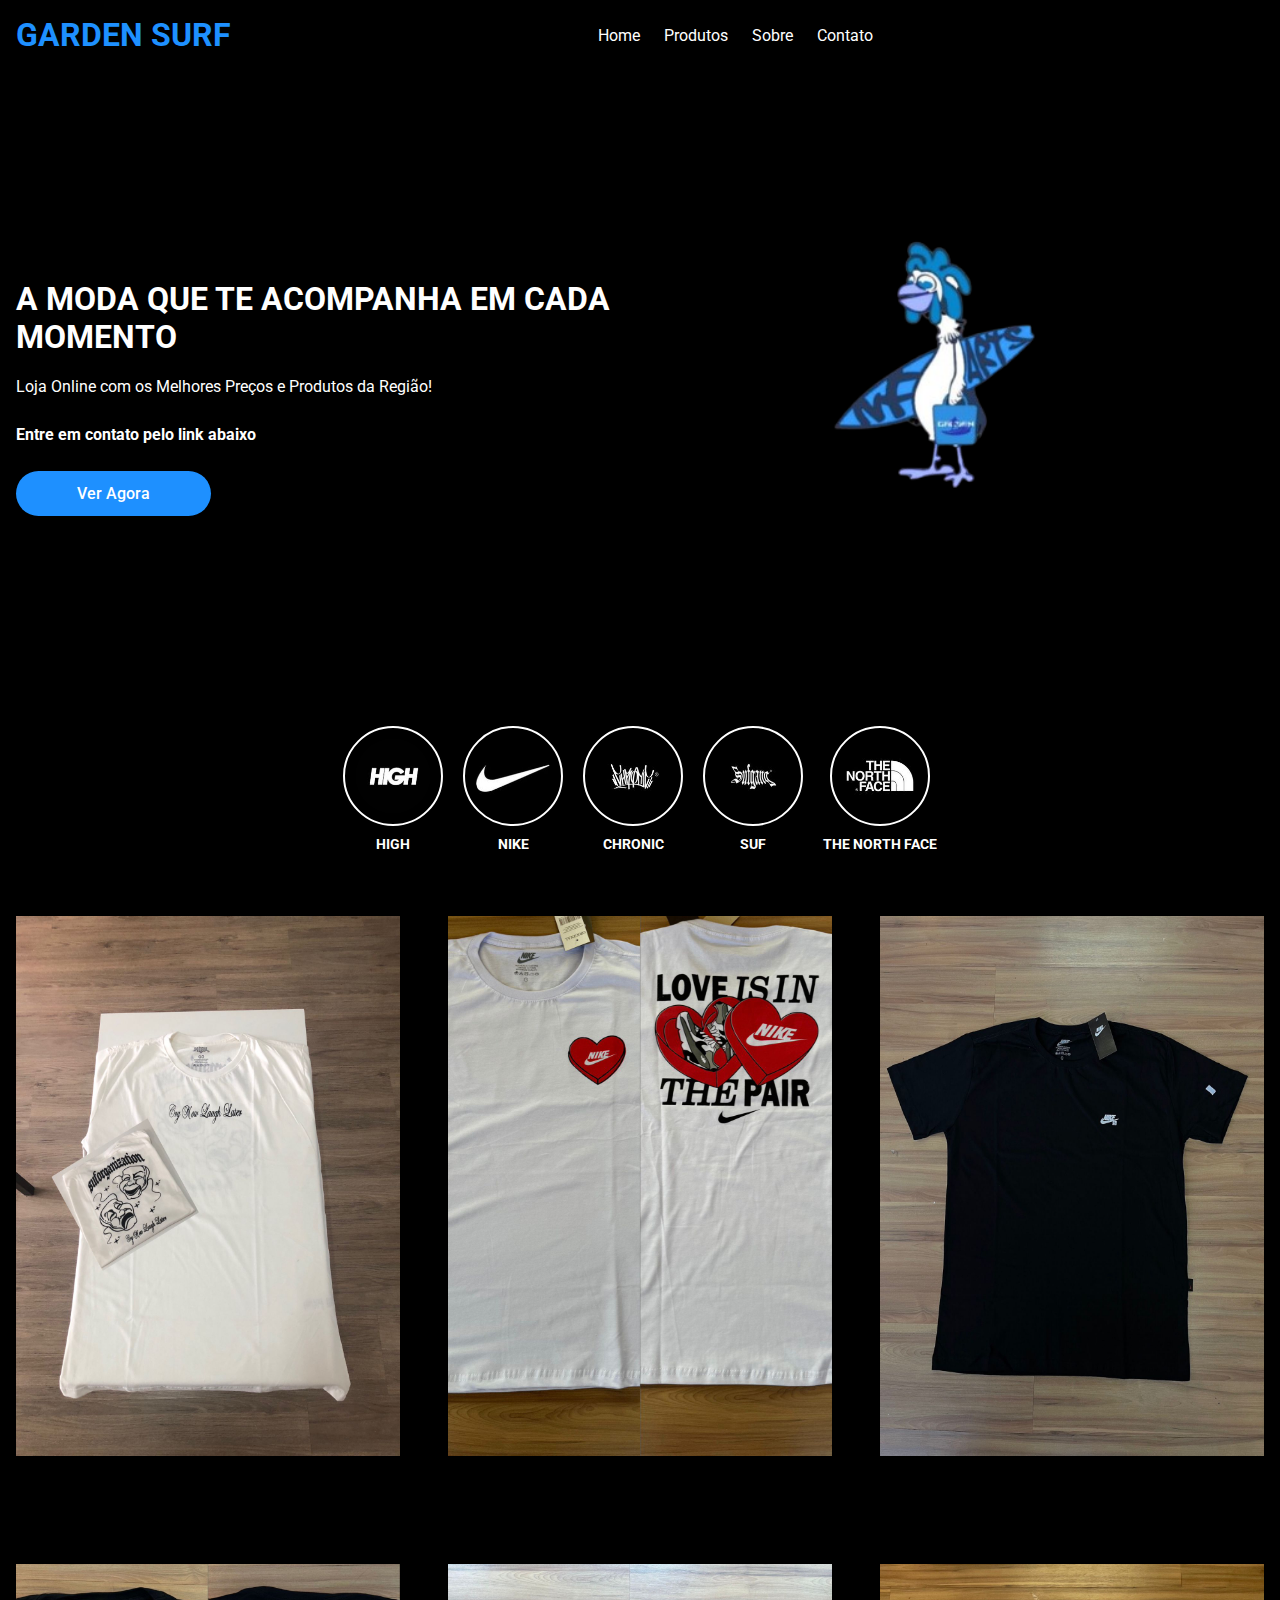
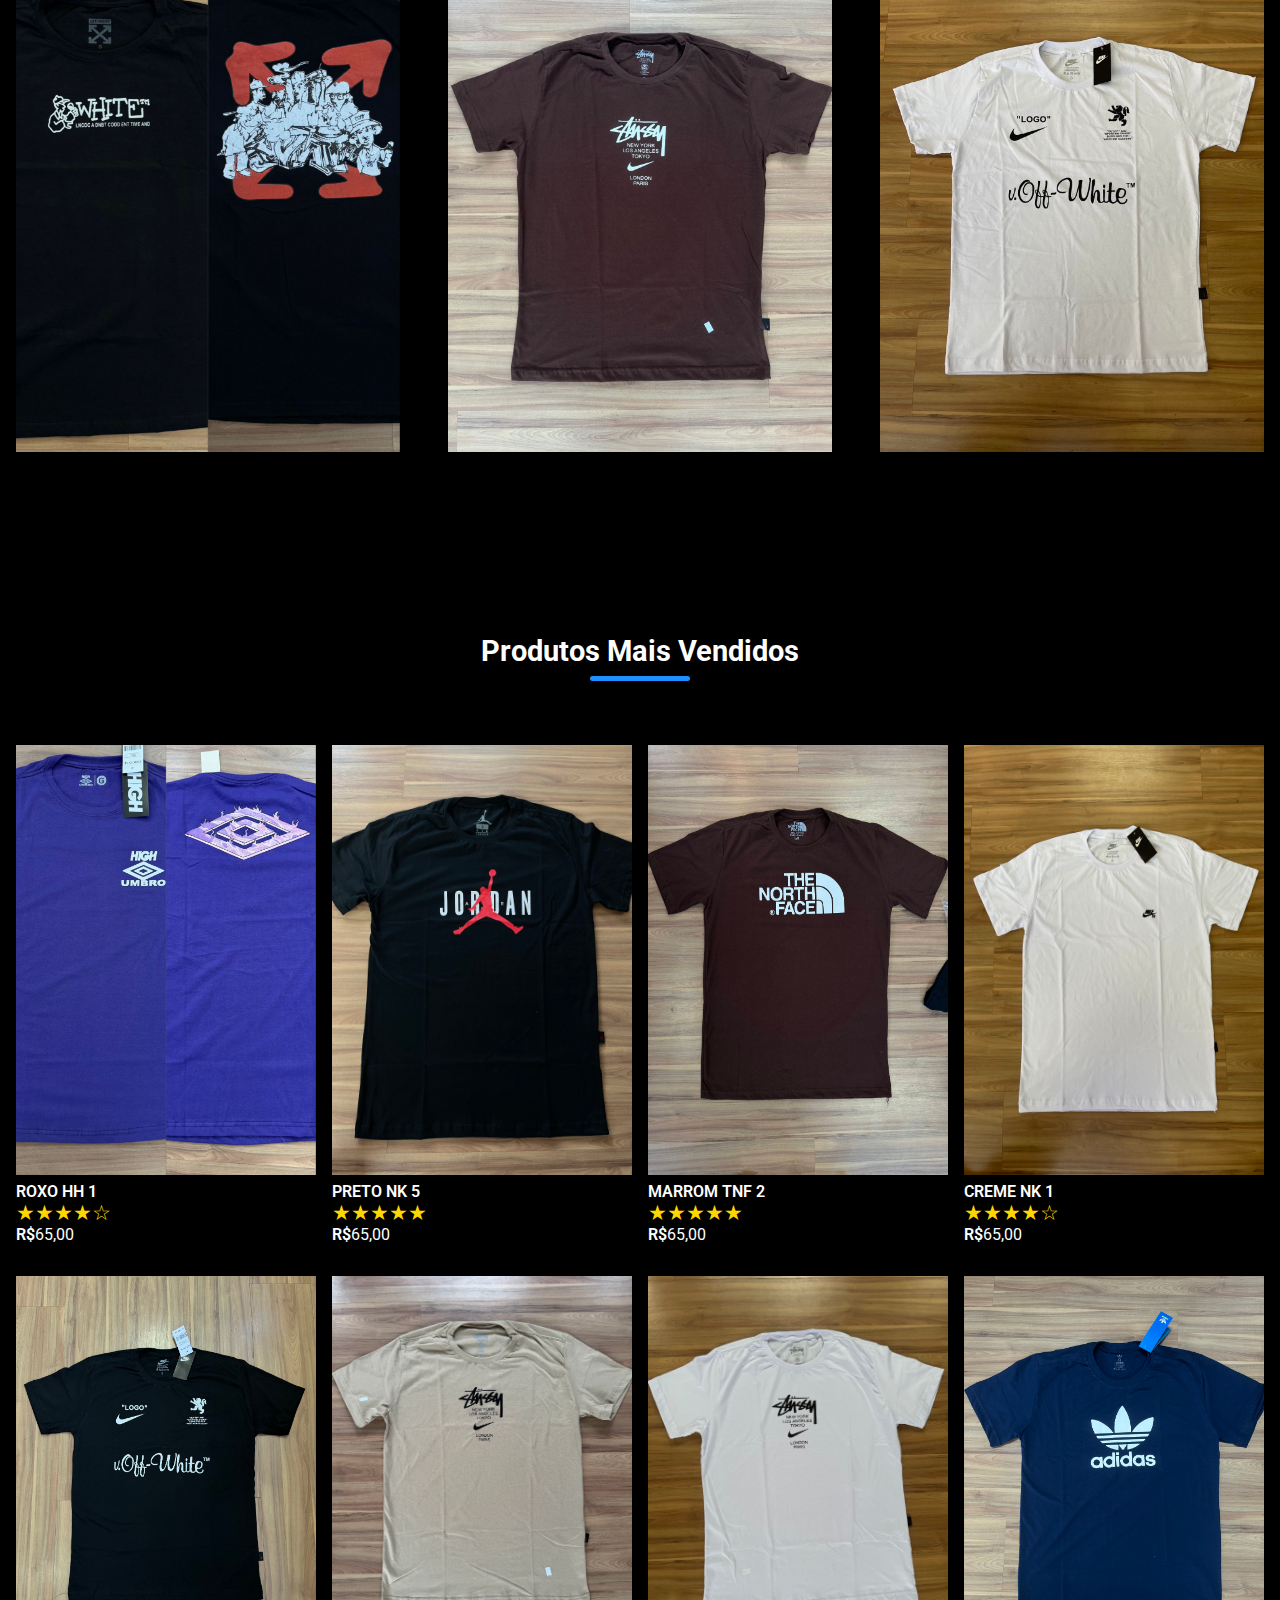
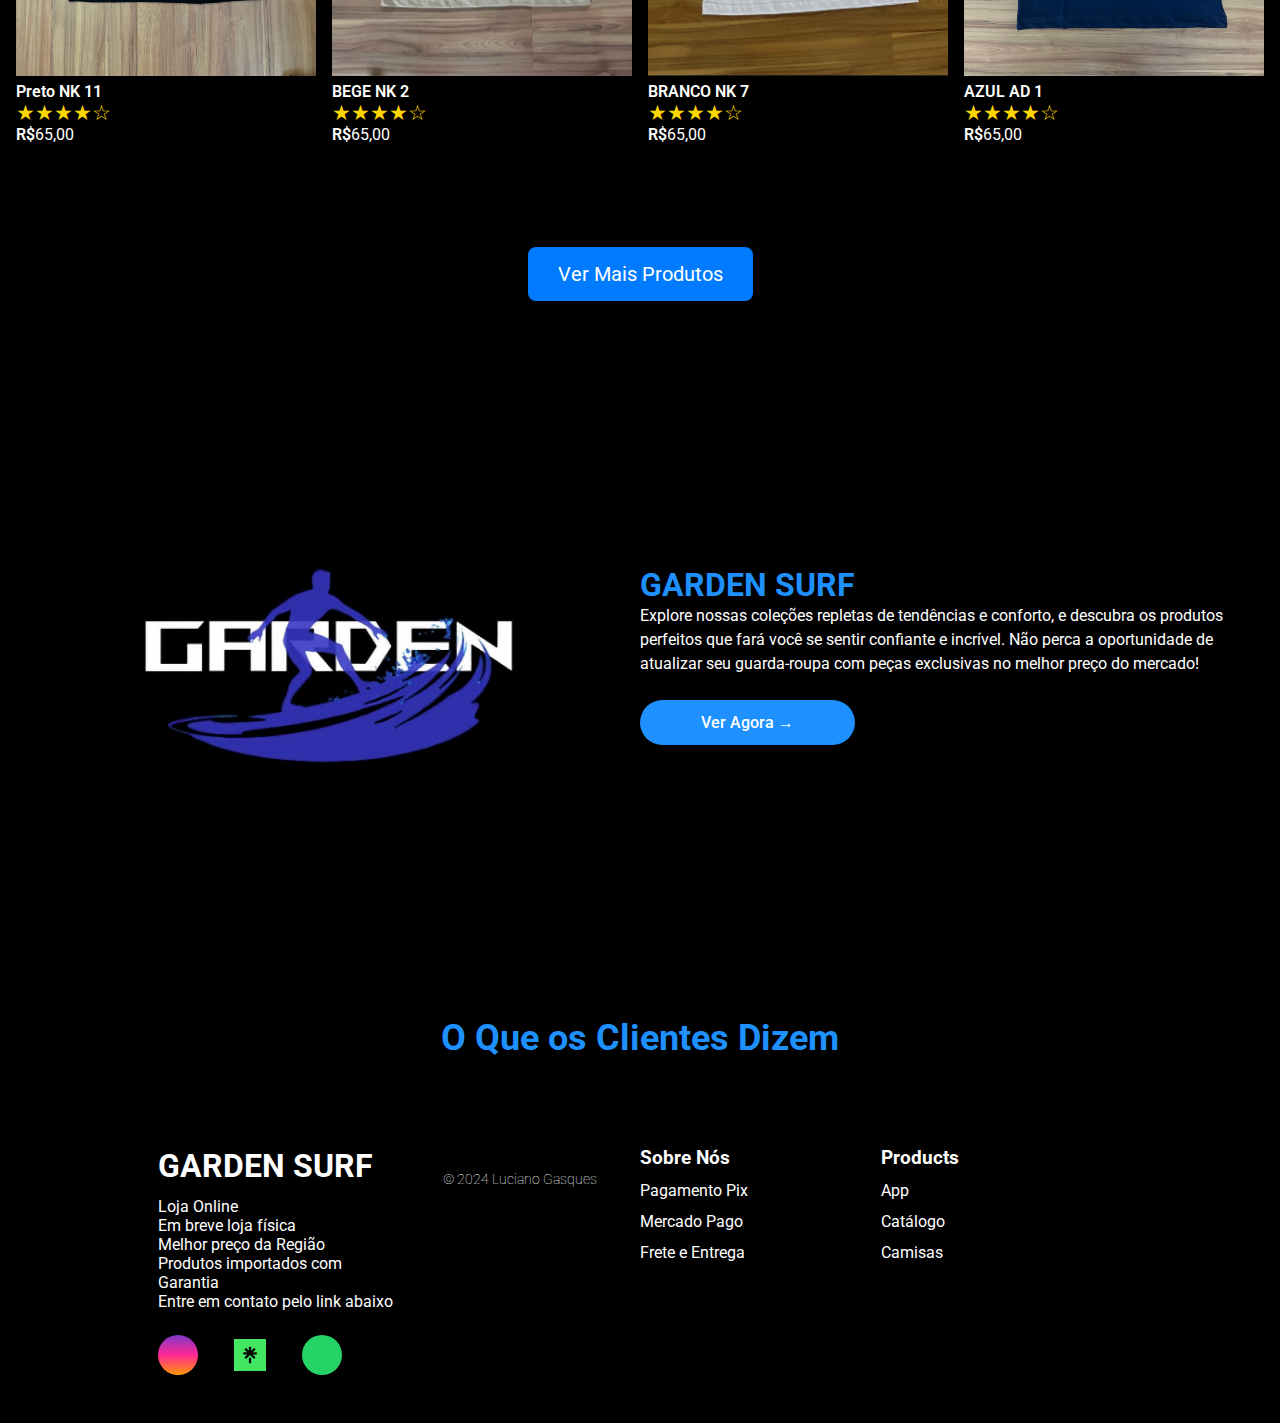
<file: index.html>
<!DOCTYPE html>
<html lang="pt-br">
<head>
    <meta charset="UTF-8">
    <meta http-equiv="X-UA-Compatible" content="IE=edge" />
    <meta name="viewport" content="width=device-width, initial-scale=1.0">
    <title>GARDEN SURF</title>
    <link rel="stylesheet" href="./css/style.css">
    <link rel="preconnect" href="https://fonts.googleapis.com">
    <link rel="preconnect" href="https://fonts.gstatic.com" crossorigin>
    <link href="https://fonts.googleapis.com/css2?family=Roboto:ital,wght@0,100;0,300;0,400;0,500;0,700;0,900;1,100;1,300;1,400;1,500;1,700;1,900&display=swap" rel="stylesheet">
    <link rel="stylesheet" href="https://cdnjs.cloudflare.com/ajax/libs/font-awesome/6.6.0/css/all.min.css" integrity="sha512-Kc323vGBEqzTmouAECnVceyQqyqdsSiqLQISBL29aUW4U/M7pSPA/gEUZQqv1cwx4OnYxTxve5UMg5GT6L4JJg==" crossorigin="anonymous" referrerpolicy="no-referrer" />
    <link rel="stylesheet" href="https://cdnjs.cloudflare.com/ajax/libs/OwlCarousel2/2.3.4/assets/owl.carousel.min.css" integrity="sha512-tS3S5qG0BlhnQROyJXvNjeEM4UpMXHrQfTGmbQ1gKmelCxlSEBUaxhRBj/EFTzpbP4RVSrpEikbmdJobCvhE3g==" crossorigin="anonymous" referrerpolicy="no-referrer" />
    <link rel="stylesheet" href="https://cdnjs.cloudflare.com/ajax/libs/OwlCarousel2/2.3.4/assets/owl.theme.default.min.css" integrity="sha512-sMXtMNL1zRzolHYKEujM2AqCLUR9F2C4/05cdbxjjLSRvMQIciEPCQZo++nk7go3BtSuK9kfa/s+a4f4i5pLkw==" crossorigin="anonymous" referrerpolicy="no-referrer" />
</head>
<body>
    <div class="navbar">
        <div class="header-inner-content">
            <h1 class="logo">GARDEN SURF</h1>
            <nav>
             <ul>
                <li>Home</li>
                <li>Produtos</li>
                <li>Sobre</li>
                <li>Contato</li>
             </ul>
            </nav>
            <div class="nav-icon-container">
                <img src="./images/menu.png" class="menu-button" />
            </div>
        </div>
    </div>

    <header>
        <div class="header-inner-content">
            <div class="header-bottom-side">
             <div class="header-bottom-side-left">
                <h1>A MODA QUE TE ACOMPANHA EM CADA MOMENTO</h1>
                      <br>
                 <p>Loja Online com os Melhores Preços e Produtos da Região!</p>
                 <p><strong>Entre em contato pelo link abaixo</strong></p>
                <a href='https://www.instagram.com/garden.surf/profilecard/?igsh=ejU1bWxuODhmNHI4'><button>Ver Agora</button></a>
             </div>
              <div class="header-bottom-side-right">
                <img src="./images/Design_sem_nome__2_-removebg-preview.png"/>
              </div>
          </div>    
        </div>
    </header>

  


</head>
<body>
    <div class="icon-container">
        <div class="icon-item">
            <img src="./images/logohigh.jpg" alt="High">
            <p>HIGH</p>
        </div>
        <div class="icon-item">
            <img src="./images/logonike.jpg" alt="Nike">
            <p>NIKE</p>
        </div>
        <div class="icon-item">
            <img src="./images/logochronic.jpg" alt="Chronic">
            <p>CHRONIC</p>
        </div>
        <div class="icon-item">
            <img src="./images/logosuf.jpg" alt="Suf">
            <p>SUF</p>
        </div>
        <div class="icon-item">
            <img src="./images/logothenorthface.jpg" alt="The North Face">
            <p>THE NORTH FACE</p>
        </div>
    </div>
</body>


    <!-- Main Content -->
    
    <main>
       <div class="black-background">
            <div class="page-inner-content">
                <div class="cols cols-3">
                    <img src="./images/camisa1.jpg"  alt="" width="90%" height="90%">
                      
                    <img src="./images/camisa2.jpg" alt="" width="90%" height="90%">
                    
                    <img src="./images/camisa3.jpg" alt="" width="90%" height="90%">
                    
                    <img src="./images/camisa4.jpg" alt="" width="90%" height="90%">
                    
                    <img src="./images/camisa5.jpg" alt="" width="90%" height="90%">
                   
                    <img src="./images/camisa6.jpg" alt="" width="90%" height="90%">
                    
                </div>
            </div>
        </div>

        <div>
            <div class="page-inner-content">
                <div id="products-list"></div>
                <h3 class="section-title">Produtos Mais Vendidos</h3>
                <div class="subtitle-underline"></div>
                <div class="cols cols-4">
                    <div class="product">
                        <img src="./images/camisa7.jpg" alt="" />
                        <p class="product-name">ROXO HH 1</p>
                        <p class="rate">&#9733;&#9733;&#9733;&#9733;&#9734;</p>
                        <p class="product-price"><span>R$</span>65,00</p>
                        
                    </div>
                    <div class="product">
                        <img src="./images/product1.jpg" alt="" />
                        <p class="product-name">PRETO NK 5</p>
                        <p class="rate">&#9733;&#9733;&#9733;&#9733;&#9733;</p>
                        <p class="product-price"><span>R$</span>65,00</p>
                        
                    </div>
                    <div class="product">
                        <img src="./images/product3.jpg" alt="" />
                        <p class="product-name">MARROM TNF 2</p>
                        <p class="rate">&#9733;&#9733;&#9733;&#9733;&#9733;</p>
                        <p class="product-price"><span>R$</span>65,00</p>
                        
                        
                    </div>
                    <div class="product">
                        <img src="./images/product4.jpg" alt="" />
                        <p class="product-name">CREME NK 1</p>
                        <p class="rate">&#9733;&#9733;&#9733;&#9733;&#9734;</p>
                        <p class="product-price"><span>R$</span>65,00</p>
                        
     
                    </div>
                    <div class="product">
                        <img src="./images/product17.jpg" alt="" />
                        <p class="product-name">Preto NK 11</p>
                        <p class="rate">&#9733;&#9733;&#9733;&#9733;&#9734;</p>
                        <p class="product-price"><span>R$</span>65,00</p>
                        
     
                    </div>
                    <div class="product">
                        <img src="./images/BEGE NK 2.PNG" alt="" />
                        <p class="product-name">BEGE NK 2</p>
                        <p class="rate">&#9733;&#9733;&#9733;&#9733;&#9734;</p>
                        <p class="product-price"><span>R$</span>65,00</p>
                       
     
                    </div>
                    <div class="product">
                        <img src="./images/BRANCO NK 9.PNG" alt="" />
                        <p class="product-name">BRANCO NK 7</p>
                        <p class="rate">&#9733;&#9733;&#9733;&#9733;&#9734;</p>
                        <p class="product-price"><span>R$</span>65,00</p>
                        
                    </div>
                    <div class="product">
                        <img src="./images/product6.jpg" alt="" />
                        <p class="product-name">AZUL AD 1</p>
                        <p class="rate">&#9733;&#9733;&#9733;&#9733;&#9734;</p>
                        <p class="product-price"><span>R$</span>65,00</p>
                        
                    </div>
                    
                </div>
                <div class="container">
                    <a href="./cart.html" class="ver-mais-botao">Ver Mais Produtos</a>
                </div>
            </div>
        </main>
       

            </div>
        </div>

        <div class="black-background">
            <div class="header-inner-content">
                <div class="header-bottom-side exclusive-container">
                 <div class="header-bottom-side-left">
                    <h1 class="logo">GARDEN SURF</h1>
                    <p>
                        Explore nossas coleções repletas de tendências e conforto, e descubra os produtos perfeitos que fará você se sentir confiante e incrível. Não perca a oportunidade de atualizar seu guarda-roupa com peças exclusivas no melhor preço do mercado!
                    </p>
                    <a href='https://www.instagram.com/garden.surf/?igsh=ejU1bWxuODhmNHI4"'><button>Ver Agora &#8594;</button></a>
                 </div>
                  <div class="header-bottom-side-right">
                    <img src="./images/Gardensurf.jpg" />
                  </div>
              </div>    
            </div>
        </div>
    
        
             <div class="testimonials-section">
                <!-- Section Header Starts-->
                 <section class="section-header">
                    <h1>O Que os Clientes Dizem</h1>
                 </section>
                  <!-- Section Header Ends-->

                 <!--Owl Carousel Slider Stats-->
                 <div class="owl-carousel owl-theme testimonials-container">
                    <!-- Item 1 Starts-->
                    <div class="item testimonials-container-card">
                        <main class="test-card-body">
                            <div class="quote">
                                <i class="fa fa-quote-left"></i>
                                <h2>GARDEN SURF</h2>
                            </div>
                            <p>Produto de qualidade e entrega rápida</p>
                            <div class="ratings">
                                <i class="fa-solid fa-star"></i>
                                <i class="fa-solid fa-star"></i>
                                <i class="fa-solid fa-star"></i>
                                <i class="fa-solid fa-star"></i>
                                <i class="fa-solid fa-star"></i>
                            </div>
                        </main>
                     <div class="profile">
                        <div class="profile-image">
                            <img src="./images/felipe.png" alt="">
                        </div>
                        <div class="profile-desc">
                            <span>Felipe</span>
                            <span>Description</span>
                        </div>
                     </div>
                    </div>
                    <!--Item 1 Ends-->

                    <div class="item testimonials-container-card">
                        <main class="test-card-body">
                            <div class="quote">
                                <i class="fa fa-quote-left"></i>
                                <h2>GARDEN SURF</h2>
                            </div>
                            <p>camisa boa e de qualidade só na garden 🔥👏</p>
                            <div class="ratings">
                                <i class="fa-solid fa-star"></i>
                                <i class="fa-solid fa-star"></i>
                                <i class="fa-solid fa-star"></i>
                                <i class="fa-solid fa-star"></i>
                                <i class="fa-solid fa-star"></i>
                            </div>
                        </main>
                     <div class="profile">
                        <div class="profile-image">
                            <img src="./images/Lisboa.jpg" alt="">
                        </div>
                        <div class="profile-desc">
                            <span>Lisboa</span>
                            <span>Description</span>
                        </div>
                     </div>
                    </div>

                    <div class="item testimonials-container-card">
                        <main class="test-card-body">
                            <div class="quote">
                                <i class="fa fa-quote-left"></i>
                                <h2>GARDEN SURF</h2>
                            </div>
                            <p>Camisa só da garden agora 🤯</p>
                            <div class="ratings">
                                <i class="fa-solid fa-star"></i>
                                <i class="fa-solid fa-star"></i>
                                <i class="fa-solid fa-star"></i>
                                <i class="fa-solid fa-star"></i>
                                <i class="fa-solid fa-star"></i>
                            </div>
                        </main>
                     <div class="profile">
                        <div class="profile-image">
                            <img src="./images/Brian.jpg" alt="">
                        </div>
                        <div class="profile-desc">
                            <span>Brian</span>
                            <span>Description</span>
                        </div>
                     </div>
                    </div>

            </section>

                <!--Owl Carousel Slider Ends-->

             </div>
    
    
             <footer>
                    <div id="footer_content">
                        <div id="footer_contacts">
                            <h1>GARDEN SURF</h1>
                            <p>  Loja Online
                                <br>
                                 Em breve loja física 
                                <br>
                                 Melhor preço da Região
                                <br>
                                 Produtos importados com Garantia
                                <br>
                                 Entre em contato pelo link abaixo</p>

            
                            <div id="footer_social_media">
                                <a href="https://www.instagram.com/garden.surf/?igsh=ejU1bWxuODhmNHI4" class="footer-link" id="instagram">
                                    <i class="fa-brands fa-instagram"></i>
                                </a>
            
                                <a href="https://linktr.ee/garden.surf" class="footer-link" id="linktree">
                                    <img src="./images/icon.png" alt="" width="80%" height="80%">
                                </a>
            
                                <a href="https://api.whatsapp.com/send/?phone=5519991350168&text&type=phone_number&app_absent=0" class="footer-link" id="whatsapp">
                                    <i class="fa-brands fa-whatsapp"></i>
                                </a>
                            </div>
                        </div>

                        <div id="footer_copyright">
                            &#169
                            2024 Luciano Gasques
                              </div>
        
                        
                        
                        <ul class="footer-list">
                            <li>
                                <h3>Sobre Nós</h3>
                            </li>
                            <li>
                                <a href="#" class="footer-link">Pagamento Pix</a>
                            </li>
                            <li>
                                <a href="#" class="footer-link">Mercado Pago</a>
                            </li>
                            <li>
                                <a href="#" class="footer-link">Frete e Entrega</a>
                            </li>
                        </ul>
            
                        <ul class="footer-list">
                            <li>
                                <h3>Products</h3>
                            </li>
                            <li>
                                <a href="#" class="footer-link">App</a>
                            </li>
                            <li>
                                <a href="https://drive.google.com/drive/folders/1-25vs0uGb7HpJf1IL8B4DjMYZ2KwVatR" class="footer-link">Catálogo</a>
                            </li>
                            <li>
                                <a href="#" class="footer-link">Camisas</a>
                            </li>
                        </ul>
            
    
            
    
            </footer>
        

    <script>
      const navbar = document.querySelector(".navbar");
      const menuButton = document.querySelector(".menu-button");

      menuButton.addEventListener('click', () => {
        navbar.classList.toggle("show-menu");
      });
       </script>

  
    <!-- *** JQuery Link **** -->
    <script src="https://cdnjs.cloudflare.com/ajax/libs/jquery/3.7.1/jquery.min.js" integrity="sha512-v2CJ7UaYy4JwqLDIrZUI/4hqeoQieOmAZNXBeQyjo21dadnwR+8ZaIJVT8EE2iyI61OV8e6M8PP2/4hpQINQ/g==" crossorigin="anonymous" referrerpolicy="no-referrer"></script>

    <!-- *** Ownl Js link **** -->
    <script src="https://cdnjs.cloudflare.com/ajax/libs/OwlCarousel2/2.3.4/owl.carousel.min.js" integrity="sha512-bPs7Ae6pVvhOSiIcyUClR7/q2OAsRiovw4vAkX+zJbw3ShAeeqezq50RIIcIURq7Oa20rW2n2q+fyXBNcU9lrw==" crossorigin="anonymous" referrerpolicy="no-referrer"></script>

    <!-- Link To Costum Script File-->
     <script type="text/javascript" src="./js/script.js"></script>
     <script src="./js/script.js"></script>
   </body>
</html>
</file>
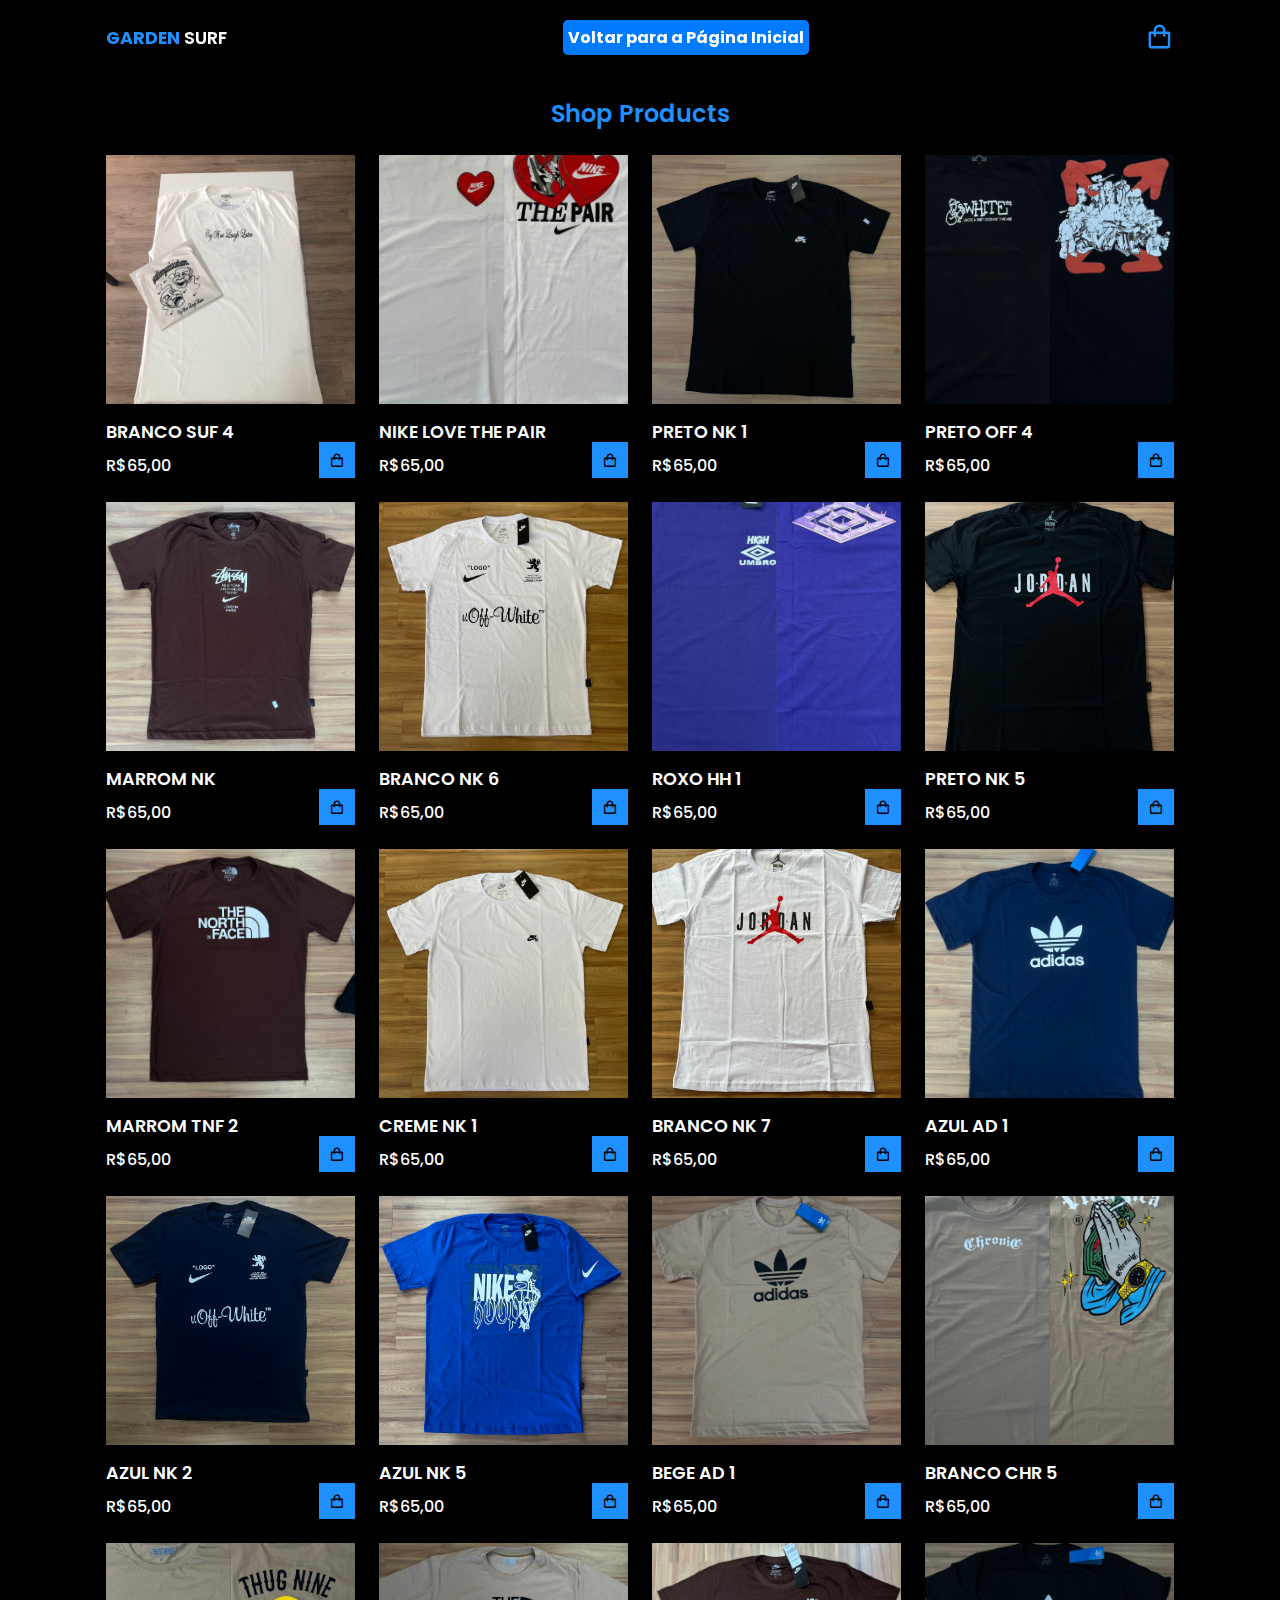
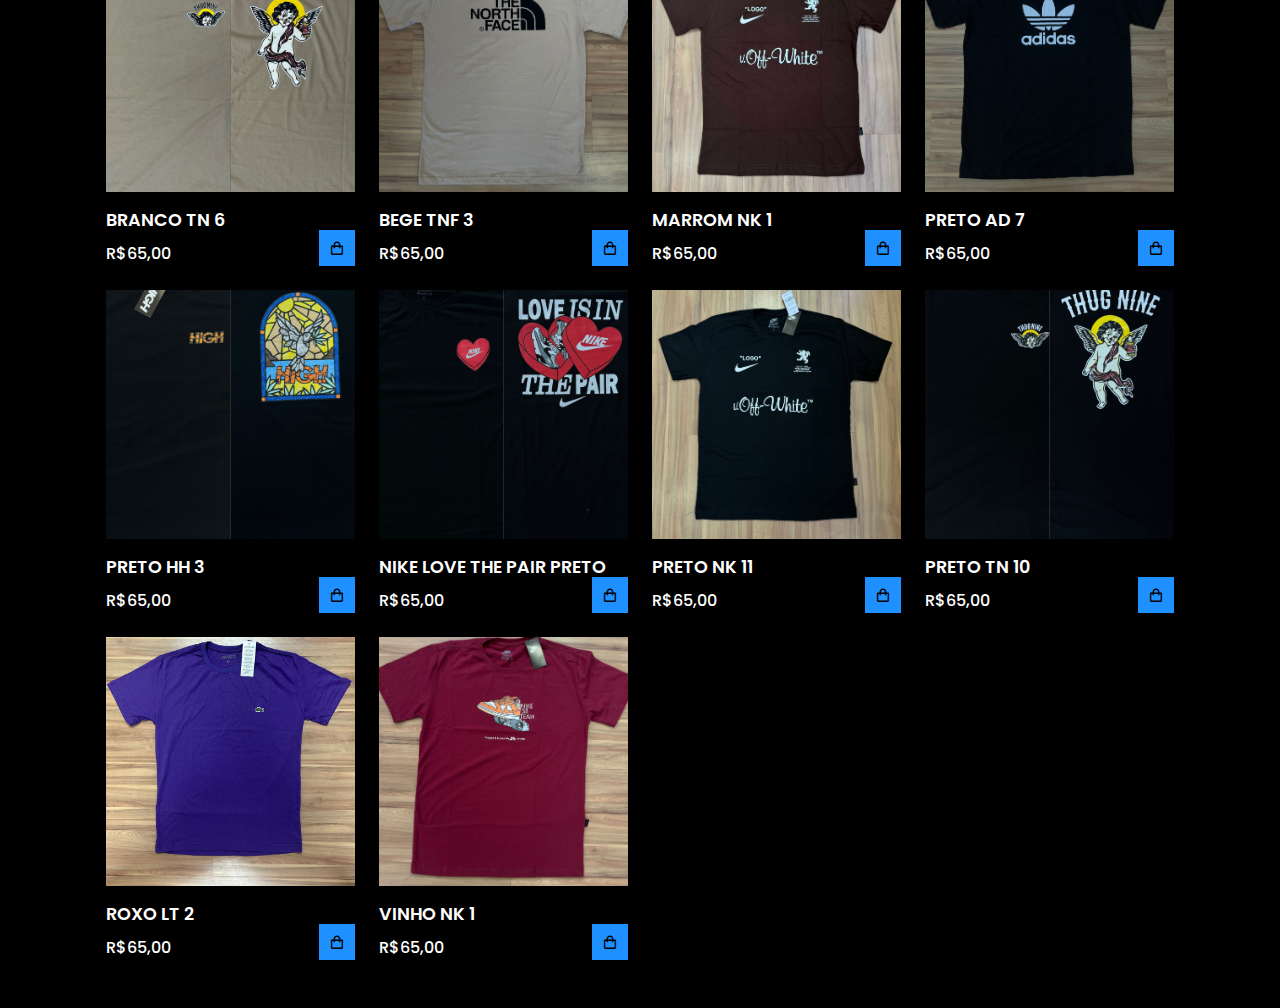
<file: cart.html>
<!DOCTYPE html>
<html lang="pt-br">

<head>
    <meta charset="UTF-8">
    <meta http-equiv="X-UA-Compatible" content="IE=edge">
    <meta name="viewport" content="width=device-width, initial-scale=1.0">
    <title>ECommerce-Garden Surf</title>

    <!-- box icons  -->
    <link href='https://unpkg.com/boxicons@2.1.2/css/boxicons.min.css' rel='stylesheet'>
    <!-- styles  -->
    <link rel="stylesheet" href="./css/cart.css">
</head>

<body>
    <!-- HEADER  -->
    <header>
        <!-- NAV  -->
        <div class="nav container">
            <a href="#" class="logo"><span>GARDEN </span>SURF</a>
            <a href="./index.html" class="back-button">Voltar para a Página Inicial</a>
            <!-- CART ICON  -->
            <i class='bx bx-shopping-bag' id="cart-icon"></i>
          
            <!-- CART  -->
            <div class="cart">
                <h2 class="cart-title">Seu Carrinho</h2>

                <!-- CONTENT  -->
                <div class="cart-content">


                </div>

                <!-- TOTAL   -->
                <div class="total">
                    <div class="total-title">Total</div>
                    <div class="total-price">$0</div>
                </div>
                <!-- BUY BUTTON  -->
                <a href=""><button type="button" class="btn-buy">Pagamento via Pix! </button></a><
                <p>Chave Pix: 49213195885</p>
                
                <!-- CART CLOSE  -->
                <i class='bx bx-x' id="cart-close"></i>
            </div>
        </div>
    </header>


    <!-- SHOP SECTION  -->
    <section class="shop container">
        <h2 class="section-title">Shop Products</h2>

        <!-- CONTENT  -->
        <div class="shop-content">
            <!-- BOX 1 -->
            <div class="product-box">
                <img src="/images/camisa1.jpg" alt="" class="product-img">
                <h2 class="product-title">BRANCO SUF 4</h2>
                <span class="product-price">R$65,00</span>
                <i class='bx bx-shopping-bag add-cart'></i>
            </div>
            <!-- BOX 2 -->
            <div class="product-box">
                <img src="/images/camisa2.jpg" alt="" class="product-img">
                <h2 class="product-title">Nike Love the Pair</h2>
                <span class="product-price">R$65,00</span>
                <i class='bx bx-shopping-bag add-cart'></i>
            </div>
            <!-- BOX 3 -->
            <div class="product-box">
                <img src="/images/camisa3.jpg" alt="" class="product-img">
                <h2 class="product-title">Preto NK 1</h2>
                <span class="product-price">R$65,00</span>
                <i class='bx bx-shopping-bag add-cart'></i>
            </div>
            <!-- BOX 4 -->
            <div class="product-box">
                <img src="/images/camisa4.jpg" alt="" class="product-img">
                <h2 class="product-title">Preto off 4</h2>
                <span class="product-price">R$65,00</span>
                <i class='bx bx-shopping-bag add-cart'></i>
            </div>
            <!-- BOX 5 -->
            <div class="product-box">
                <img src="/images/camisa5.jpg" alt="" class="product-img">
                <h2 class="product-title">Marrom NK</h2>
                <span class="product-price">R$65,00</span>
                <i class='bx bx-shopping-bag add-cart'></i>
            </div>
            <!-- BOX 6 -->
            <div class="product-box">
                <img src="/images/camisa6.jpg" alt="" class="product-img">
                <h2 class="product-title">Branco NK 6</h2>
                <span class="product-price">R$65,00</span>
                <i class='bx bx-shopping-bag add-cart'></i>
            </div>
            <!-- BOX 7 -->
            <div class="product-box">
                <img src="/images/camisa7.jpg" alt="" class="product-img">
                <h2 class="product-title">Roxo HH 1</h2>
                <span class="product-price">R$65,00</span>
                <i class='bx bx-shopping-bag add-cart'></i>
            </div>
            <!-- BOX 8 -->
            <div class="product-box">
                <img src="/images/product1.jpg" alt="" class="product-img">
                <h2 class="product-title">Preto NK 5</h2>
                <span class="product-price">R$65,00</span>
                <i class='bx bx-shopping-bag add-cart'></i>
            </div>
              <!-- BOX 9 -->
            <div class="product-box">
                <img src="/images/product3.jpg" alt="" class="product-img">
                <h2 class="product-title">Marrom tnf 2</h2>
                <span class="product-price">R$65,00</span>
                <i class='bx bx-shopping-bag add-cart'></i>
            </div>
            <!-- BOX 10 -->
            <div class="product-box">
                <img src="/images/product4.jpg" alt="" class="product-img">
                <h2 class="product-title">Creme NK 1</h2>
                <span class="product-price">R$65,00</span>
                <i class='bx bx-shopping-bag add-cart'></i>
            </div>
             <!-- BOX 11 -->
            <div class="product-box">
                <img src="/images/product5.jpg" alt="" class="product-img">
                <h2 class="product-title">Branco NK 7</h2>
                <span class="product-price">R$65,00</span>
                <i class='bx bx-shopping-bag add-cart'></i>
            </div>
              <!-- BOX 12 -->
              <div class="product-box">
                <img src="/images/product6.jpg" alt="" class="product-img">
                <h2 class="product-title">Azul ad 1</h2>
                <span class="product-price">R$65,00</span>
                <i class='bx bx-shopping-bag add-cart'></i>
            </div>
             <!-- BOX 13 -->
             <div class="product-box">
                <img src="/images/product7.jpg" alt="" class="product-img">
                <h2 class="product-title">Azul nk 2</h2>
                <span class="product-price">R$65,00</span>
                <i class='bx bx-shopping-bag add-cart'></i>
            </div>
              <!-- BOX 14 -->
            <div class="product-box">
                <img src="/images/product8.jpg" alt="" class="product-img">
                <h2 class="product-title">Azul nk 5</h2>
                <span class="product-price">R$65,00</span>
                <i class='bx bx-shopping-bag add-cart'></i>
            </div>
            <!-- BOX 15 -->
            <div class="product-box">
                <img src="/images/product9.jpg" alt="" class="product-img">
                <h2 class="product-title">Bege ad 1</h2>
                <span class="product-price">R$65,00</span>
                <i class='bx bx-shopping-bag add-cart'></i>
            </div>
            <!-- BOX 16 -->
            <div class="product-box">
                <img src="/images/product10.jpg" alt="" class="product-img">
                <h2 class="product-title">Branco chr 5</h2>
                <span class="product-price">R$65,00</span>
                <i class='bx bx-shopping-bag add-cart'></i>
            </div>
            <!-- BOX 17 -->
            <div class="product-box">
                <img src="/images/product11.jpg" alt="" class="product-img">
                <h2 class="product-title">Branco TN 6</h2>
                <span class="product-price">R$65,00</span>
                <i class='bx bx-shopping-bag add-cart'></i>
            </div>
            <!-- BOX 18 -->
            <div class="product-box">
                <img src="/images/product12.jpg" alt="" class="product-img">
                <h2 class="product-title">Bege tnf 3</h2>
                <span class="product-price">R$65,00</span>
                <i class='bx bx-shopping-bag add-cart'></i>
            </div>
            <!-- BOX 19 -->
            <div class="product-box">
                <img src="/images/product13.jpg" alt="" class="product-img">
                <h2 class="product-title">Marrom nk 1</h2>
                <span class="product-price">R$65,00</span>
                <i class='bx bx-shopping-bag add-cart'></i>
            </div>
            <!-- BOX 20 -->
            <div class="product-box">
                <img src="/images/product14.jpg" alt="" class="product-img">
                <h2 class="product-title">Preto AD 7</h2>
                <span class="product-price">R$65,00</span>
                <i class='bx bx-shopping-bag add-cart'></i>
            </div>
            <!-- BOX 21 -->
            <div class="product-box">
                <img src="/images/product15.jpg" alt="" class="product-img">
                <h2 class="product-title">Preto HH 3</h2>
                <span class="product-price">R$65,00</span>
                <i class='bx bx-shopping-bag add-cart'></i>
            </div>
              <!-- BOX 22 -->
              <div class="product-box">
                <img src="/images/product16.jpg" alt="" class="product-img">
                <h2 class="product-title">Nike love the pair preto</h2>
                <span class="product-price">R$65,00</span>
                <i class='bx bx-shopping-bag add-cart'></i>
            </div>
              <!-- BOX 23 -->
              <div class="product-box">
                <img src="/images/product17.jpg" alt="" class="product-img">
                <h2 class="product-title">Preto NK 11</h2>
                <span class="product-price">R$65,00</span>
                <i class='bx bx-shopping-bag add-cart'></i>
            </div>
              <!-- BOX 24 -->
              <div class="product-box">
                <img src="/images/product18.jpg" alt="" class="product-img">
                <h2 class="product-title">Preto TN 10</h2>
                <span class="product-price">R$65,00</span>
                <i class='bx bx-shopping-bag add-cart'></i>
            </div>
              <!-- BOX 25 -->
              <div class="product-box">
                <img src="/images/product19.jpg" alt="" class="product-img">
                <h2 class="product-title">Roxo LT 2</h2>
                <span class="product-price">R$65,00</span>
                <i class='bx bx-shopping-bag add-cart'></i>
            </div>
              <!-- BOX 26 -->
              <div class="product-box">
                <img src="/images/product20.jpg" alt="" class="product-img">
                <h2 class="product-title">Vinho NK 1</h2>
                <span class="product-price">R$65,00</span>
                <i class='bx bx-shopping-bag add-cart'></i>
            </div>
        </div>
    </section>

    <!-- link js  -->
    <script src="./js/cart.js"></script>
</body>

</html>
</file>
<file: css/style.css>
*{
    box-sizing: border-box;
    padding: 0;
    margin: 0;
    font-family: "Roboto" , 'Inter', "sans-serif";
}


/* Header */

.header-inner-content{
    max-width: 1300px;
    margin-left: auto;
    margin-right: auto;
}

.navbar{
    background-color: #000;
    padding: 1rem;
    position: sticky;
    top: 0%;
    z-index: 99;
}

.navbar>div{
    display: flex;
    align-items: center;
    justify-content: space-between;
    position: relative;
}

.logo{
    color: #1E90FF;
}

.logo span{
    color: #FFF;
}

nav ul{
    display: flex;
    list-style: none;
    align-items: center;
}

.nav-icon-container{
    display: flex;
    align-items: center;
}

.nav-icon-container img{
    width: 30px;
    cursor: pointer;
}

.nav-icon-container img:first-child{
    margin-right: 1rem;
}

nav ul li{
    color: #fff;
    margin-right: 1.5rem;
    cursor: pointer;
}

nav ul li:hover{
    transform: translateY(-5px);
    transition: all 0.2s;
    font-weight: bold;
} 

.menu-button{
    display: none;
}

header{
    background-color: #000000;
}

.header-bottom-side{
    display: flex;
    align-items: center;
    justify-self: center;
    padding: 1rem;
    color: #fff;
}

.header-bottom-side-left{
    height: 100%;
    flex-basis: 50%;
}

.header-bottom-side-left h2{
    font-size: 3.2rem;
    margin-bottom: 1.5rem;
}

.header-bottom-side-left p{
    line-height: 1.5rem;
    margin-bottom: 1.5rem;
}

.header-bottom-side-left button{
    background-color: #1E90FF;
    border: none;
    cursor: pointer;
    padding: 0.8rem 3.8rem;
    border-radius: 9999px;
    color: #fff;
    font-weight: 500;
    font-size: 1rem;
    transition: all 0.2s;
}

.header-bottom-side-left button:hover{
    background-color: #1E90FF;
}

.header-bottom-side-right{
    flex-basis: 50%;
    display: flex;
    align-items: center;
    justify-content: center;
}

.header-bottom-side-right img{
    width: 115%;
}

/* Media Queries */
@media (max-width: 800px){
    .logo{
        font-size: 1.2rem;
    }

    .menu-button{
        display: block;
    }

    .header-bottom-side{
        flex-direction: column;
        text-align: center;
        padding-top: 4rem;
    }

    nav{
        position: absolute;
        background-color: #000;
        width: 100%;
        top: 46px;
        display: none;
    }

    .show-menu nav{
        display: block;
    }

    nav ul{
        flex-direction: column;
    }

    nav ul li{
        text-align: center;
        padding: 0.8rem;
    }
}

/* Header */

body {
    background-color: #000;
}

.icon-container {
    display: flex;
    flex-wrap: wrap;
    gap: 20px;
    justify-content: center;
}

.icon-item {
    display: flex;
    flex-direction: column;
    align-items: center;
    text-align: center;
    color: white;
}

.icon-item img {
    width: 100px;
    height: 100px;
    border: 2px solid white;
    border-radius: 50%;
    padding: 10px;
    background-color: #000;
}

.icon-item p {
    margin-top: 10px;
    font-size: 14px;
    font-weight: bold;
}

@media (max-width: 768px) {
    .icon-container {
        gap: 15px;
    }
    .icon-item img {
        width: 70px;
        height: 70px;
        padding: 8px;
    }
    .icon-item p {
        font-size: 12px;
    }
}

@media (max-width: 480px) {
    .icon-item img {
        width: 60px;
        height: 60px;
        padding: 5px;
    }
    .icon-item p {
        font-size: 10px;
    }
}

/* Main Content */
.container {
    display: flex;
    justify-content: center;
    align-items: center;
    height: 100px;
}

/* Estilo do botão */
.ver-mais-botao {
    background-color: #007bff; /* Azul vibrante */
    color: #ffffff; /* Texto branco */
    padding: 15px 30px;
    font-size: 20px; /* Tamanho da fonte maior */
    border: none;
    border-radius: 8px; /* Bordas arredondadas */
    cursor: pointer;
    box-shadow: 0 4px 8px rgba(0, 0, 0, 0.2); /* Sombra para destaque */
    transition: transform 0.3s, background-color 0.3s;
    text-decoration: none;
}

/* Efeito de hover para o botão */
.ver-mais-botao:hover {
    background-color: #0056b3; 
    transform: scale(1.05); 
}

main{
    background-color: #000;
    color: #fff;
 
}

.black-background{
    background-color: #000;
}

.page-inner-content{
    max-width: 1280px;
    margin: 0 auto;
}

.cols{
    display: grid;
    justify-content: center;
    padding: 4rem 1rem;
}

.cols-3{
    grid-template-columns: repeat(3, 1fr);
    gap: 3rem;
}

.cols-3 img{
    width: 100%;  

}

.cols-4 img{
   max-width: 100%;
   height: 100%;
   border-radius: px;
}

.cols-4{
    grid-template-columns: repeat(4, 1fr);
    gap: 1rem;
}

.cols>*{
    cursor: pointer;
    transition: all 0.2s;
}

.cols>*:hover{
    transform: translateY(-5px);
}

.section-title{
    text-align: center;
    margin-top: 4rem;
    font-size: 1.8rem;
}

.subtitle-underline{
    width: 100px;
    height: 5px;
    background: #1E90FF;
    border-radius: 9999px;
    margin: 8px auto 0 auto;
}

.product{
    color: #ffffff;
    margin-bottom: 1rem;
    display: flex;
    flex-direction: column;
 }

 .product-name {
    font-weight: 600;
    margin-top: 0.4rem;
 }

 .rate {
    color: #FFD700;
    font-size: 1.3rem;
 }

 .product-price span {
    font-weight: 600;
 }

 .exclusive-container{
    color: #fff;
    flex-direction: row-reverse;
    padding: 5rem 1rem;
  }
  
  .exclusive-container img{
    max-width: 500px;
    border-radius: 40px;
  }
  
  /* Media queries */
  
  @media (max-width: 800px){
    .section-title{
      font-size: 1rem;
    }
  
    .cols-3{
      grid-template-columns: repeat(1, 1fr);
    }
  
    .cols-4{
      grid-template-columns: repeat(2, 1fr);
    }
  
    .product-name, .product-price, .rate{
      max-height: 1rem; 
      overflow: hidden;
      font-size: 0.8rem;
    }
  
    .exclusive-container{
      flex-direction: column-reverse;
    }
  
    .exclusive-container img {
      margin-bottom: 4rem;
    }
  }
  /* Main Content */
  
  /* Testimonials */


  :root {
    --card-clr:  #000;
    --body-clr: #fff;
    --primary-clr:  #1E90FF;
    --heading-clr: #ffffff;
    --text-clr: #ffffff;
  }

  
  .testimonials-section{
    width: 100%;
    padding: 0px 8%;
  }

  .testimonials-section .section-header {
    max-width: 700px;
    text-align: center;
    margin: 30px auto 40px;
  }

  .section-header h1{
    position: relative;
    font-size: 36px;
    color: var(--primary-clr);
  }

  .testimonials-container{
    position: relative;
  }

  .testimonials-container .testimonial-card{
    padding: 20px;
  }

  .testimonial-card .test-card-body {
    background-color: var(--card-clr);
    box-shadow: 2px 2px 20px rgba(0, 0, 0, 0.12);
    padding: 20px;
  }

  .test-card-body .quote{
    display: flex;
    align-items: center;
    background: var(--card-clr);
  }

  .test-card-body .quote i{
    font-size: 45px;
    color: var(--heading-clr);
    margin-right: 20px;
  }

  .test-card-body .quote h2{
    color: var(--heading-clr);
  }

  .test-card-body p{
    margin: 10px 0px 15px;
    font-size: 14px;
    line-height: 1.5;
    color: var(--text-clr);
  }

  .test-card-body .ratings {
    margin-top: 20px;
  }

  .test-card-body .ratings i {
    font-size: 17px;
    color: var(--primary-clr);
    cursor: pointer;
  }

  .testimonial-card .profile{
    display: flex;
    align-items: center;
    margin-top: 25px;
  }

  .profile .profile-image{
    width: 55px;
    height: 55px;
    border-radius: 50%;
    overflow: hidden;
    margin-right: 15px;
  }

  .profile .profile-image img{
    width: 100%;
    height: 100%;
    border-radius: 50%;
    object-fit: cover;
  }  
  
  .profile .profile-desc{
    display: flex;
    flex-direction: column;
  }

  .profile-desc span:nth-child(1){
    font-size: 24px;
    font-weight: bold;
    color: var(--primary-clr);
  }

  .profile-desc span:nth-child(2){
    font-size: 15px;
    color: var(--text-clr);
  }

  .owl-nav{
    position: absolute;
    right: 20px;
    bottom: -10px;
  }

  .owl-nav button{
    border-radius: 50% !important;
  }

  .owl-nav .owl-prev i,
  .owl-nav .owl-next i{
    padding: 10px !important;
    border-radius: 50%;
    font-size: 18px !important;
    background-color: var(--card-clr) !important;
    color: var(--primary-clr);
    cursor: pointer;
    transition: 0.4s;
  }

  .owl-nav .owl-prev i:hover,
  .owl-nav .owl-next i:hover{
    background-color: var(--primary-clr) !important;
    color: #e9e9e9;
  }

  .owl-dots{
    margin-top: 15px;
  }

  .owl-dots .owl-dot span{
    background-color: #434753 !important;
    padding: 6px !important;
  }

  .owl-dot.active span{
    background-color: var(--primary-clr) !important;

  }

  /* Footer */

  footer {
    width: 100%;
    color: #ffffff;
}

.footer-link {
    text-decoration: none;
}

#footer_content {
    background-color: #000;
    display: grid;
    grid-template-columns: repeat(4, 1fr);
    padding: 3rem 3.5rem;
}

#footer_contacts h1 {
    margin-bottom: 0.75rem;
}

#footer_social_media {
    display: flex;
    gap: 2rem;
    margin-top: 1.5rem;
} 

#footer_social_media .footer-link {
    display: flex;
    align-items: center;
    justify-content: center;
    height: 2.5rem;
    width: 2.5rem;
    color: white;
    border-radius: 50%;
    transition: all 0.4s;
}

#footer_social_media .footer-link i {
    font-size: 1.25rem;    
}

#footer_social_media .footer-link:hover {
    opacity: 0.8;
}

#instagram {
    background: linear-gradient(#7f37c9, #ff2992, #ff9807);
}

#whatsapp {
    background-color: #25d366;
}


.footer-list {
    display: flex;
    flex-direction: column;
    gap: 0.75rem;
    list-style: none;
}

.footer-list .footer-link {
    color: #fff;
    transition: all 0.4s;
}

.footer-list .footer-link:hover {
    color: #7f37c9;
}

#footer_subscribe {
    display: flex;
    flex-direction: column;
    gap: 1.5rem;
    color: #fff;
}

#footer_subscribe p {
    color: #fff;
}

#input_group {
    display: flex;
    align-items: center;
    background-color: #fff;
    border-radius: 4px;
}

#input_group input {
    all: unset;
    padding: 0.75rem;
    width: 100%;
}

#input_group button {
    background-color: #000;
    border: none;
    color: #000;
    padding: 0px 1.25rem;
    font-size: 1.125rem;
    height: 100%;
    border-radius: 0px 4px 4px 0px;
    cursor: pointer;
    transition: all 0.4s;
}

#input_group button:hover {
    opacity: 0.8;
}

#footer_copyright {
    display: flex;
    justify-content: center;
    background-color: #000;
    font-size: 0.9rem;
    padding: 1.5rem;
    font-weight: 100;
}

@media screen and (max-width: 768px) {
    #footer_content {
        grid-template-columns: repeat(2, 1fr);
        gap: 2rem;
    }
}

@media screen and (max-width: 426px) {
    #footer_content {
        grid-template-columns: repeat(1, 1fr);
        padding: 3rem 2rem;
    }
}
</file>
<file: css/cart.css>
/* Google Fonts  */
@import url('https://fonts.googleapis.com/css2?family=Poppins:wght@400;500;600;700&display=swap');

/* Globals  */
*{
    font-family: 'Poppins', sans-serif;
    margin: 0;
    padding: 0;
    box-sizing: border-box;
    list-style: none;
    text-decoration: none;
    scroll-behavior: smooth;
    scroll-padding: 2rem;
   
}
/* Variables  */
:root{
    --main-color: #fff;
    --sec-color: #fff;
    --text-color: #1E90FF;
    --bg-color: #000;
}
::selection{
    color: var(--text-color);
    background-color: var(--main-color);
}
.container{
    max-width: 1068px;
    margin: auto;
    width: 100%;
}
section{
    padding: 4rem 0 3rem;
}
body{
    color: var(--text-color);
    background-color: var(--bg-color);
}


.back-button {
    display: inline-block;
    padding: 5px 5px;
    background-color: #007bff;
    color: #fff;
    text-decoration: none;
    border-radius: 5px;
    font-weight: bold;
    margin: 10px;
}

.back-button:hover {
    background-color: #0056b3;
}


img{
    width: 100%;
}

/* =======================================  */
/* HEADER  */
header{
    position: fixed;
    top: 0;
    left: 0;
    width: 100%;
    background-color: var(--bg-color);
    box-shadow: 0 1px 4px hsl(0 4% 15% / 10%);
    z-index: 100;
}
.nav{
    display: flex;
    align-items: center;
    justify-content: space-between;
    padding: 10px 0;
}
.logo{
    font-size: 1.1rem;
    font-weight: 600;
    color: var(--sec-color);
    text-transform: uppercase;
}
.logo span{
    color: var(--text-color);
    font-weight: 700;
}
#cart-icon{
    font-size: 1.8rem;
    cursor: pointer;
}

/* CART  */
.cart{
    position: fixed;
    top: 0;
    right: 0;
    right: -100%; 
    width: 360px;
    height: 100vh;
    overflow-y: auto;
    overflow-x: hidden;
    padding: 20px;
    background-color: var(--bg-color);
    box-shadow: -2px solid 4px hsl(0 4% 15% / 10%);
    border: 1px solid var(--main-color);
    transition: 1.5s;
}
.cart.active{
    right: 0;
    transition: .5s;
}
.cart-title{
    text-align: center;
    font-size: 1.5rem;
    font-weight: 600;
    margin-top: 2rem;
}
.cart-box{
    display: grid;
    grid-template-columns: 32% 50% 18%;
    align-items: center;
    gap: 1rem;
    margin-top: 1rem;
}
.cart-img{
    width: 100px;
    height: 100px;
    object-fit: contain;
    padding: 10px;
}
.detail-box{
    display: grid;
    row-gap: .5rem;
}
.cart-product-title{
    font-size: 1rem;
    text-transform: uppercase;
    color: var(--main-color);
}
.cart-price{
    font-weight: 500;
    color: var(--main-color);
}
.cart-quantity{
    border: 1px solid var(--text-color);
    outline-color: var(--main-color);
    width: 2.4rem;
    text-align: center;
    font-size: 1rem;
}
.cart-remove{
    font-size: 24px;
    color: var(--main-color);
    cursor: pointer;
}
.total{
    display: flex;
    justify-content: flex-end;
    margin-top: 1.5rem;
    border-top: 1px solid var(--text-color);
    color: var(--main-color);
}
.total-title{
    font-size: 1rem;
    font-weight: 600;
}
.total-price{
    margin-left: .5rem;
}
.btn-buy{
    display: flex;
    margin: 1.5rem auto 0 auto;
    padding: 12px 20px;
    border: none;
    background-color: var(--sec-color);
    color: var(--bg-color);
    font-size: 1rem;
    font-weight: 500;
    cursor: pointer;
}
.btn-buy:hover{
    background-color: var(--text-color);
}
#cart-close{
    position: absolute;
    top: 1rem;
    right: .8rem;
    font-size: 2rem;
    color: var(--text-color);
    cursor: pointer;
}

/* SHOP SECTION  */
.shop{
    margin-top: 2rem;
}
.section-title{
    font-style: 1.5rem;
    font-weight: 600;
    text-align: center;
    margin-bottom: 1.5rem;
}
.shop-content{
    display: grid;
    grid-template-columns: repeat(auto-fit, minmax(220px, auto));
    gap: 1.5rem;
}
.product-box{
    position: relative;
}
.product-box:hover{
    padding: 10px;
    border: 1px solid var(--text-color);
    transition: .4s;
}
.product-img{
    width: 100%;
    aspect-ratio: 1/1;
    object-fit: cover;
    margin-bottom: .5rem;
}
.product-title{
    font-size: 1.1rem;
    font-weight: 600;
    color: var(--main-color);
    text-transform: uppercase;
    margin-bottom: .5rem;
}
.product-price{
    font-weight: 500;
    color: var(--main-color);
}
.add-cart{
    position: absolute;
    bottom: 0;
    right: 0;
    background-color: var(--text-color);
    color: var(--bg-color);
    padding: 10px;
    cursor: pointer;
}
.add-cart:hover{
    background-color: hsl(249, 32%, 17%);
}


/* ================ RESPONSIVE & BREAKPOINTS ============= */
@media (max-width: 1080px){
    .nav{
        padding: 15px;
    }
    .container{
        width: 90%;
        margin: 0 auto;
    }
    section{
        padding: 3rem 0 2rem;
    }
    .shop{
        margin-top: 2rem;
    }
}

/* For Medium Devices */
@media (max-width: 400px){
    .nav{
        padding: 11px;
    }
    .logo{
        font-size: 1rem;
    }
    .cart{
        width: 320px;
    }
}

/* For Small Devices */
@media (max-width: 360px){
    .shop{
        margin-top: 1rem;
    }
    .cart{
        width: 280px;
    }
}
</file>
